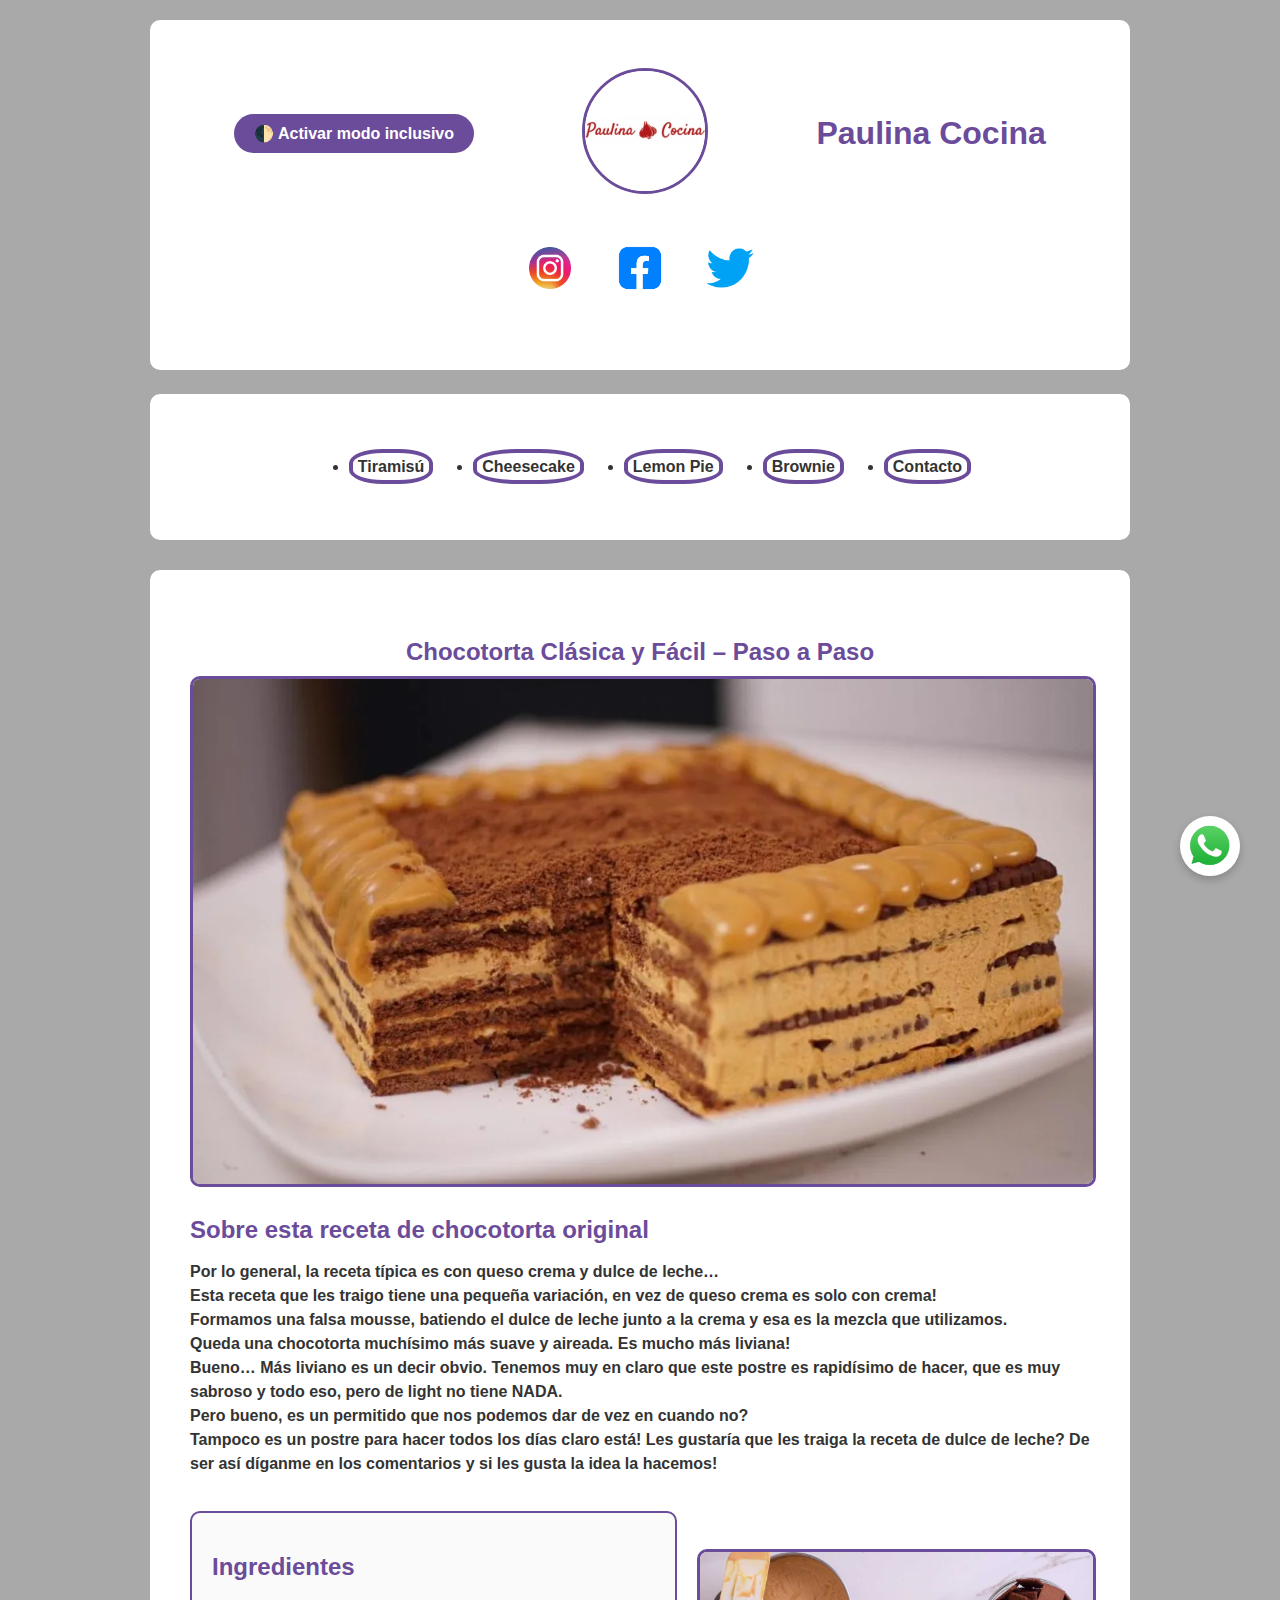
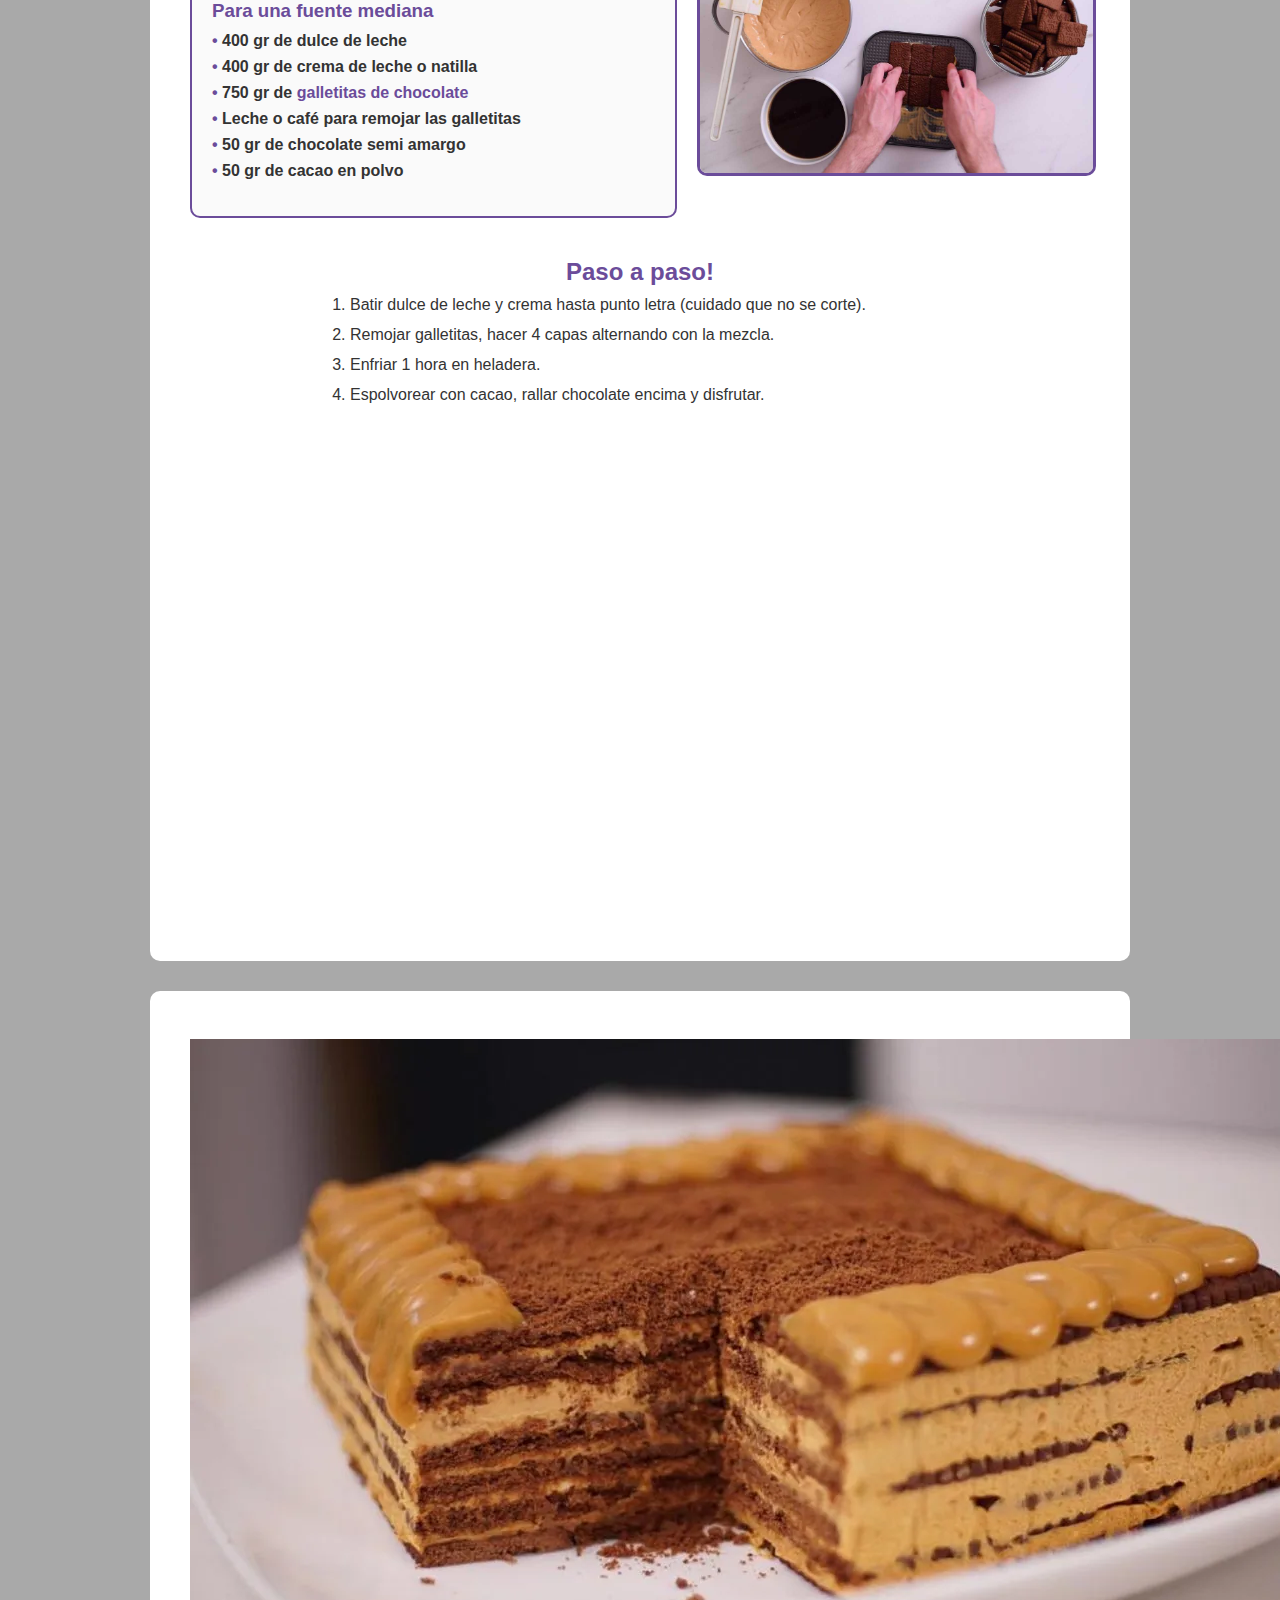
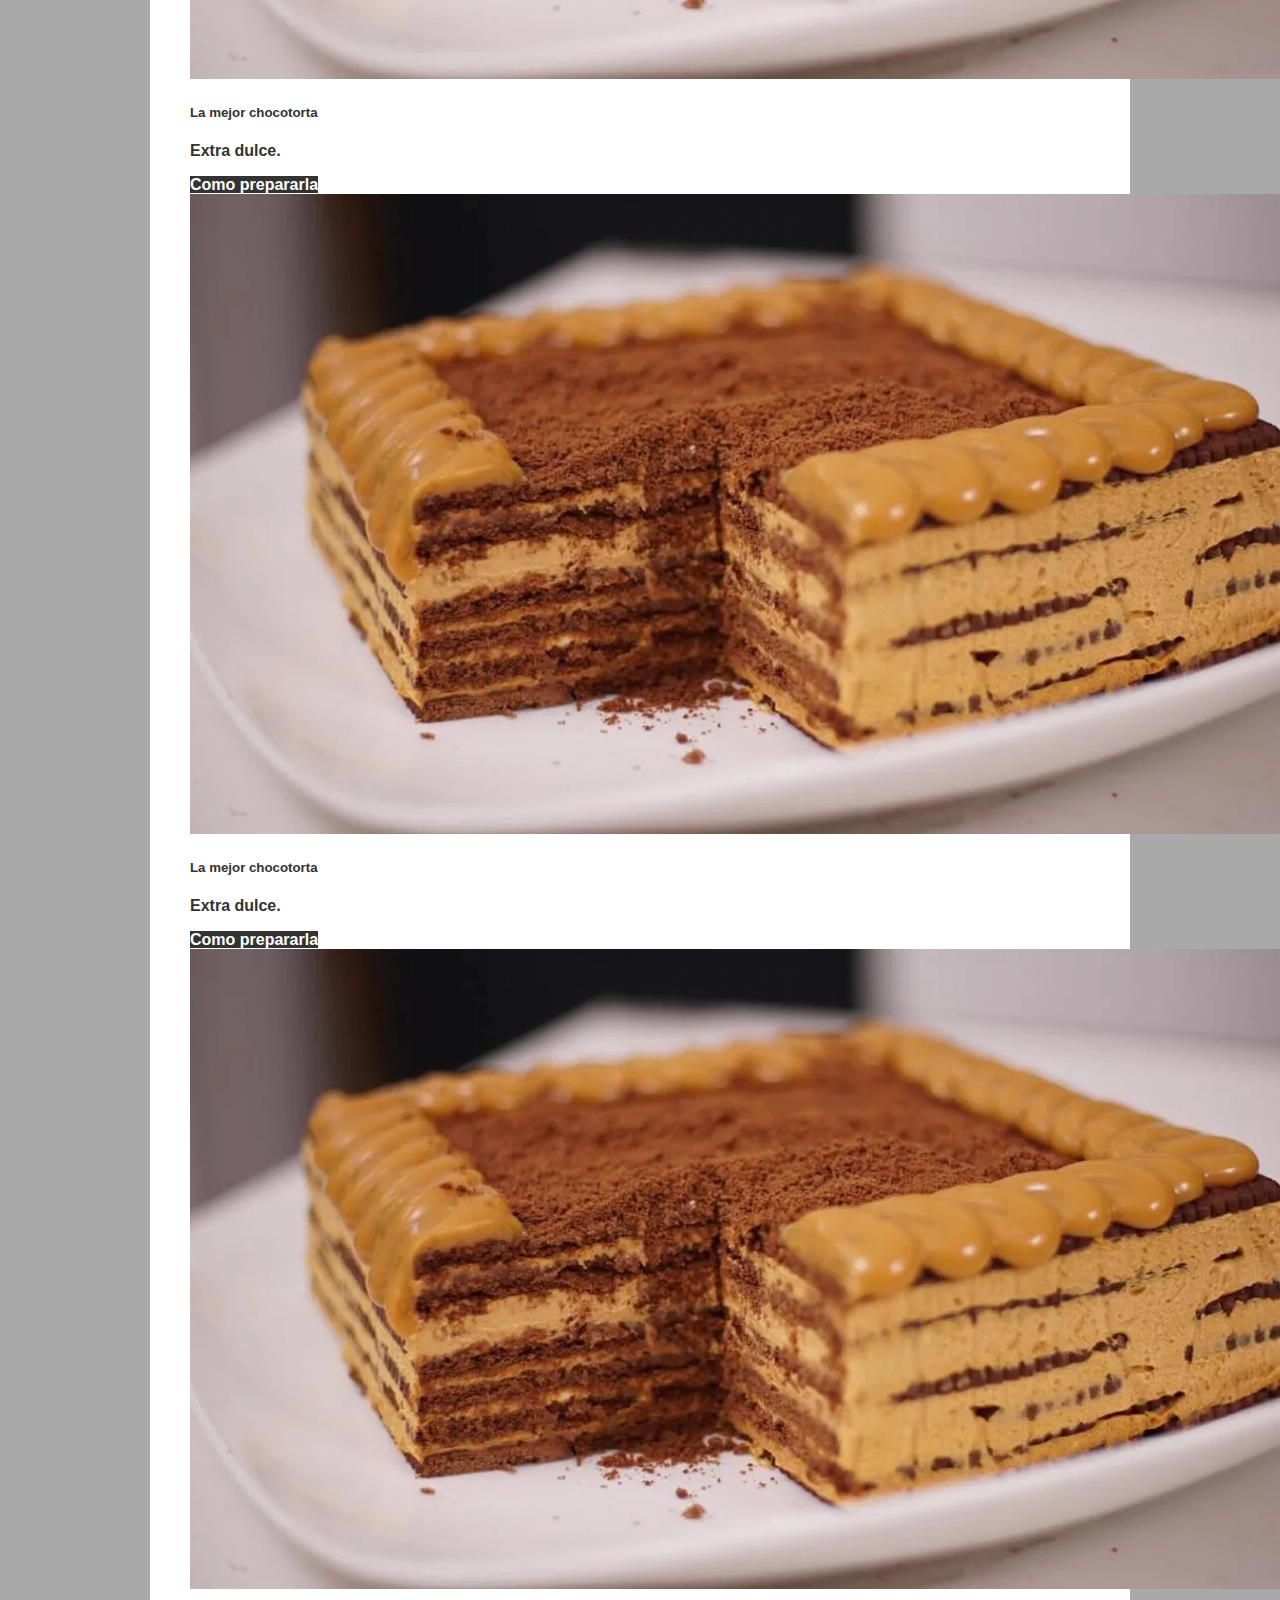
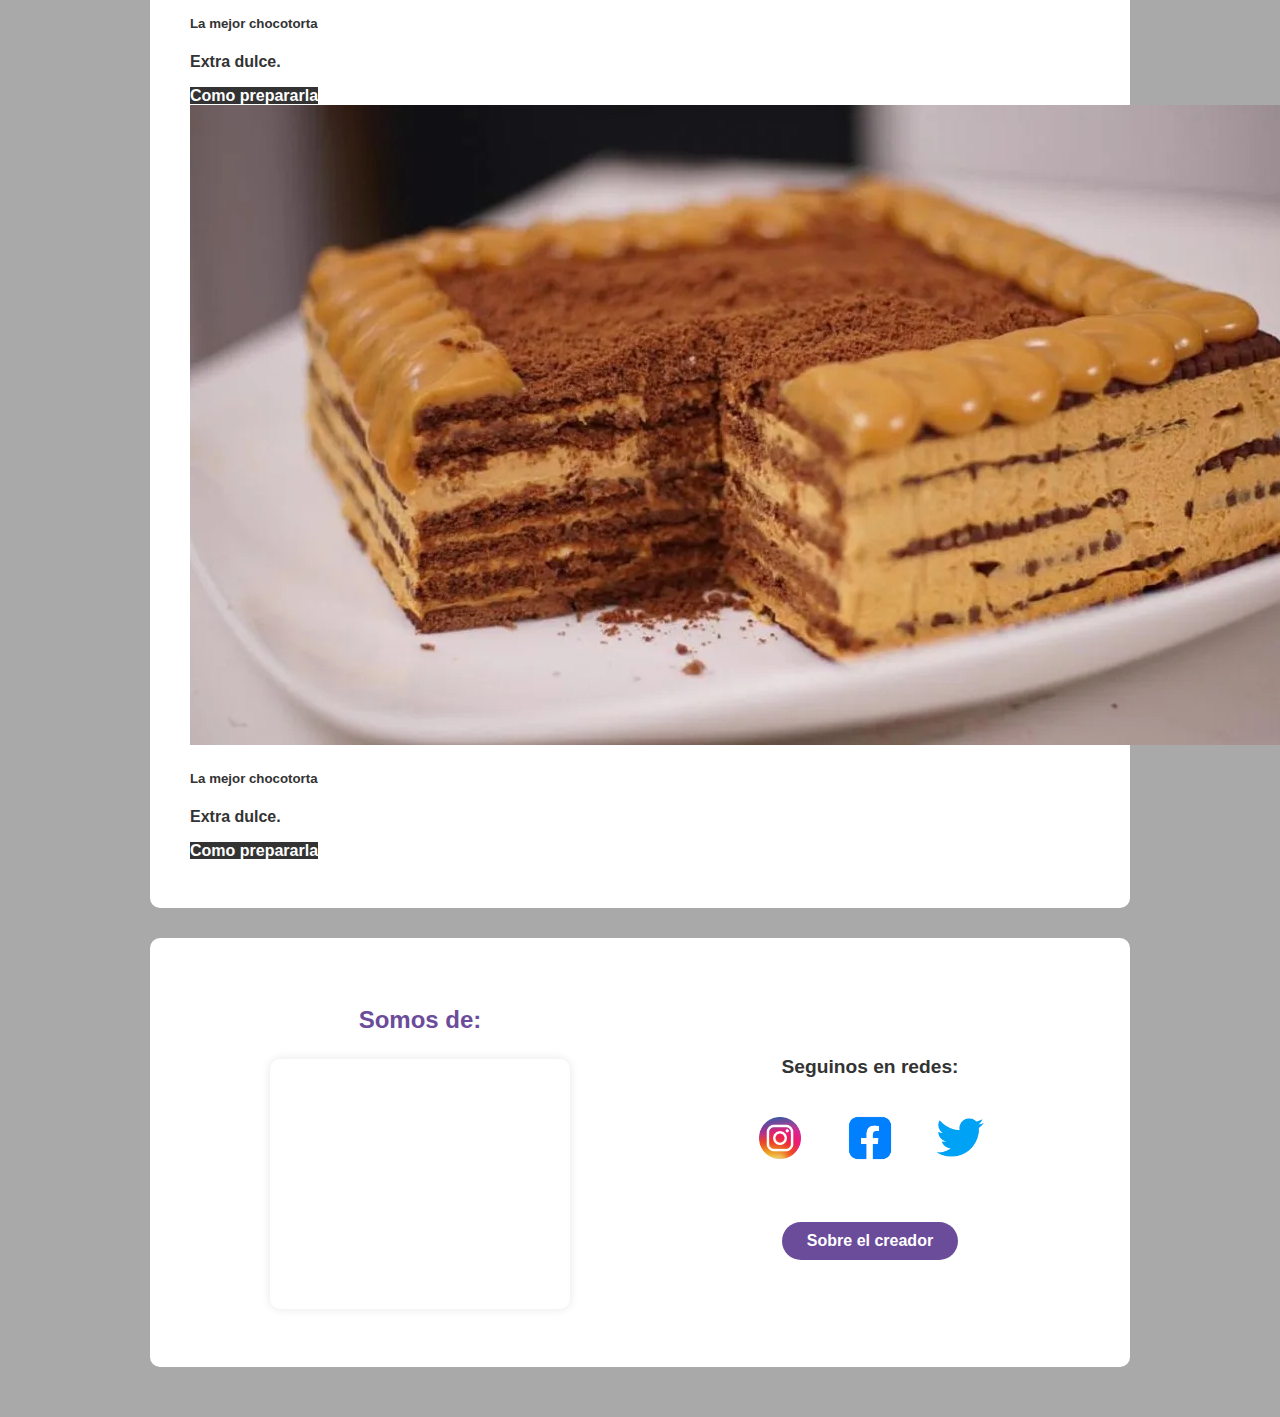
<file: index.html>
<!DOCTYPE html>
<html lang="en">
<head>
    <meta charset="UTF-8">
    <meta name="viewport" content="width=device-width, initial-scale=1.0">
    <link href="https://cdn.jsdelivr.net/npm/bootstrap@5.3.2/dist/css/bootstrap.min.css" rel="stylesheet" integrity="sha384-T3c6CoIi6uLrA9TneNEoa7RxnatzjcDSCmG1MXxSR1GAsXEV/Dwwykc2MPK8M2HN" crossorigin="anonymous">
    <link rel="stylesheet" href="css/style.css">
    <title>Frontend_2025-Agustin Camera</title>
</head>
<body>
    <!-- <div class="divider">
        <span>trabajo 1</span>
    </div>
    
    <div class="tp1">
        <h1>Este es mi titulo</h1>
        <h2>Mi subtitulo </h2>
        <h3>Sub titulo mas chico y asi hasta el h6</h3>
        <p>este es mi texto</p>
        <a href="https://es.wikipedia.org/wiki/Wikipedia:Portada" target="_blank">esto te lleva a wikipedia</a> 
    </div>
    <br>
    -->
    
    <!-- <div class="divider">
          <span>trabajo 3</span>
    </div> -->

<!-- 
<div class="tp2">
        
    <h1>Chocotorta Clásica y Fácil – Paso a Paso</h1>
    
    <div style="display: flex; flex-wrap: wrap; gap: 10px; margin: 0px; padding: 0px;">
        <a href="https://www.paulinacocina.net/receta-chocotorta-original/21722" target="_blank"><img src="imagenes/chocotorta.webp" alt="" style="object-fit: contain;width: 400px;margin:0px; padding: 0px;"></a>
        <a href="https://www.paulinacocina.net/receta-chocotorta-original/21722" target="_blank"><img src="imagenes/chocotorta_paso_2.jpg" alt="" style=" width: 400px; object-fit:contain;"></a>
      
    </div>
    
    <h2>Sobre esta receta de chocotorta original</h2>
    
    <p>Por lo general, la receta típica es con queso crema y dulce de leche… Esta receta que les traigo tiene una pequeña variación, en vez de queso crema es solo con crema! Formamos una falsa mousse, batiendo el dulce de leche junto a la crema y esa es la mezcla que utilizamos. Queda una chocotorta muchísimo más suave y aireada. Es mucho más liviana!
    Bueno… Más liviano es un decir obvio. Tenemos muy en claro que este postre es rapidísimo de hacer, que es muy sabroso y todo eso, pero de light no tiene NADA!.Pero bueno, es un permitido que nos podemos dar de vez en cuando no? Tampoco es un postre para hacer todos los días claro está! Les gustaría que les traiga la receta de dulce de leche? De ser así díganme en los comentarios y si les gusta la idea la hacemos!</p>

    <h2>Ingredientes</h2>
    
    <h3>Para una fuente mediana</h3>
    
    <ul class="noorden">
        <li>400 gr de dulce de leche (si es repostero mucho mejor, sino no importa!)</li>
        <li>400 gr de crema de leche o natilla</li>
        <li>750 gr de <a href="https://www.paulinacocina.net/galletas-de-chocolate/26715" target="_blank">galletitas de chocolate</a></li>
        <li>Leche o café para remojar las galletitas</li>
        <li>50 gr de chocolate (cobertura o de taza) semi amargo</li>
        <li>50 gr de cacao en polvo</li>
    </ul>
    <h2 class="pasopaso">Paso a paso!</h2>
    <ol class="orden">
        <li>Comenzar a batir el dulce de leche y cuando esté de un color más claro agregar la crema. Batir en el punto más bajo de la batidora hasta que esté a punto letra.Tener sumo cuidado en que no se pase del punto porque sino se corta!
        Si por esas tragedias de la vida se llegase a cortar: agregarle un chorrito de crema e integrar. Reservar a un costado.</li>
        <li>Remojar cada galletita y colocar en una fuente hasta formar una capa. Colocar una capa de la crema de dulce de leche. Otra capa de galletitas humedecidas y así 4 veces.</li>
        <li>Llevar a enfriar por 1 hora en refrigerador.</li>
        <li>Espolvorear con cacao en polvo. Al servir, rallar un poco de chocolate amargo por encima y a ser felices y comer chocotorta!</li>
    </ol>
    <iframe width="950" height="549" src="https://www.youtube.com/embed/HH0wgkMo3GA" title="CHOCOTORTA | Postre sin horno | Quiero Cupcakes!" frameborder="0" allow="accelerometer; autoplay; clipboard-write; encrypted-media; gyroscope; picture-in-picture; web-share" referrerpolicy="strict-origin-when-cross-origin" allowfullscreen></iframe><br>

    <div class="mapa">
        <H2>Somos de:</H2>
        <iframe src="https://www.google.com/maps/embed?pb=!1m18!1m12!1m3!1d52522.22890196051!2d-60.50717090485739!3d-34.63855422273084!2m3!1f0!2f0!3f0!3m2!1i1024!2i768!4f13.1!3m3!1m2!1s0x95b9242c7f3fe871%3A0x9a5f48c30fc675ad!2sChacabuco%2C%20Provincia%20de%20Buenos%20Aires!5e0!3m2!1ses-419!2sar!4v1748983198064!5m2!1ses-419!2sar" width="600" height="450" style="border:0;" allowfullscreen="" loading="lazy" referrerpolicy="no-referrer-when-downgrade"></iframe>
    </div>
    
</div> -->
<!-- <article class="tp2">
  <header>
    <h1>Chocotorta Clásica y Fácil – Paso a Paso</h1>
  </header>

  <figure style="display: flex; flex-wrap: wrap; gap: 10px; justify-content: center;">
    <a href="https://www.paulinacocina.net/receta-chocotorta-original/21722" target="_blank">
      <img src="imagenes/chocotorta.webp" alt="Chocotorta clásica">
    </a>
    <a href="https://www.paulinacocina.net/receta-chocotorta-original/21722" target="_blank">
      <img src="imagenes/chocotorta_paso_2.jpg" alt="Preparación de la chocotorta">
    </a>
  </figure>

  <section>
    <h2>Sobre esta receta de chocotorta original</h2>
    <p>Por lo general, la receta típica es con queso crema y dulce de leche… Esta receta que les traigo tiene una pequeña variación, en vez de queso crema es solo con crema! Formamos una falsa mousse, batiendo el dulce de leche junto a la crema y esa es la mezcla que utilizamos. Queda una chocotorta muchísimo más suave y aireada. Es mucho más liviana!
    Bueno… Más liviano es un decir obvio. Tenemos muy en claro que este postre es rapidísimo de hacer, que es muy sabroso y todo eso, pero de light no tiene NADA!.Pero bueno, es un permitido que nos podemos dar de vez en cuando no? Tampoco es un postre para hacer todos los días claro está! Les gustaría que les traiga la receta de dulce de leche? De ser así díganme en los comentarios y si les gusta la idea la hacemos!</p>
  </section>

  <section>
    <h2>Ingredientes</h2>
    <h3>Para una fuente mediana</h3>
    <ul class="noorden">
      <li>400 gr de dulce de leche (si es repostero mucho mejor, sino no importa!)</li>
      <li>400 gr de crema de leche o natilla</li>
      <li>750 gr de <a href="https://www.paulinacocina.net/galletas-de-chocolate/26715" target="_blank">galletitas de chocolate</a></li>
      <li>Leche o café para remojar las galletitas</li>
      <li>50 gr de chocolate (cobertura o de taza) semi amargo</li>
      <li>50 gr de cacao en polvo</li>
    </ul>
  </section>

  <section>
    <h2 class="pasopaso">Paso a paso!</h2>
    <ol class="orden">
      <li>Comenzar a batir el dulce de leche y cuando esté de un color más claro agregar la crema. Batir en el punto más bajo de la batidora hasta que esté a punto letra. Tener sumo cuidado en que no se pase del punto porque sino se corta!
      Si por esas tragedias de la vida se llegase a cortar: agregarle un chorrito de crema e integrar. Reservar a un costado.</li>
      <li>Remojar cada galletita y colocar en una fuente hasta formar una capa. Colocar una capa de la crema de dulce de leche. Otra capa de galletitas humedecidas y así 4 veces.</li>
      <li>Llevar a enfriar por 1 hora en refrigerador.</li>
      <li>Espolvorear con cacao en polvo. Al servir, rallar un poco de chocolate amargo por encima y a ser felices y comer chocotorta!</li>
    </ol>
  </section>

  <section>
    <h2>Video de la receta</h2>
    <iframe src="https://www.youtube.com/embed/HH0wgkMo3GA" title="CHOCOTORTA | Postre sin horno | Quiero Cupcakes!" frameborder="0" allow="accelerometer; autoplay; clipboard-write; encrypted-media; gyroscope; picture-in-picture; web-share" referrerpolicy="strict-origin-when-cross-origin" allowfullscreen></iframe>
  </section>

  <footer class="mapa">
    <h2>Somos de:</h2>
    <iframe src="https://www.google.com/maps/embed?pb=!1m18!1m12!1m3!1d52522.22890196051!2d-60.50717090485739!3d-34.63855422273084!2m3!1f0!2f0!3f0!3m2!1i1024!2i768!4f13.1!3m3!1m2!1s0x95b9242c7f3fe871%3A0x9a5f48c30fc675ad!2sChacabuco%2C%20Provincia%20de%20Buenos%20Aires!5e0!3m2!1ses-419!2sar!4v1748983198064!5m2!1ses-419!2sar" loading="lazy" referrerpolicy="no-referrer-when-downgrade"></iframe>
  </footer>
</article> -->



 <header class="encabezado">
  <div class="divinclusivo">
    <button class="botoninclusivo" onclick="activarModoInclusivo()">🌓 Activar modo inclusivo</button>
  </div>
  <div class="logo">
    <a href="https://www.paulinacocina.net/" target="_blank">
      <img src="imagenes/19092820170919_530114_paulina-cocina.jpg" alt="Paulina Cocina">
    </a>
  </div>
  <h1 class="titulo">Paulina Cocina</h1>
  <div class="red-social">
    <a href="https://instagram.com/" target="_blank">
      <img src="imagenes/instagram-logo-instagram-icon-transparent-free-png.webp" alt="Instagram" />
    </a>
    <a href="https://facebook.com/" target="_blank">
      <img src="imagenes/facebook-logo-facebook-icon-transparent-free-png.webp" alt="Facebook" />
    </a>
    <a href="https://twitter.com/" target="_blank">
      <img src="imagenes/Twitter-Logo.png" alt="Twitter" />
    </a>
  </div>
</header>


  <div class="navbar">
     <ul>
        <li><a href="receta1.html" target="_blank">Tiramisú</a></li>
        <li><a href="receta2.html" target="_blank">Cheesecake</a></li>
        <li><a href="receta3.html" target="_blank">Lemon Pie</a></li>
        <li><a href="receta4.html" target="_blank">Brownie</a></li>
         <li><a href="contacto.html" target="_blank">Contacto</a></li>
      </ul>
  </div>

 <main class="tp2">

  <section class="intro">
    <h2>Chocotorta Clásica y Fácil – Paso a Paso</h2>
    <div class="intro-img">
      <a href="https://www.paulinacocina.net/receta-chocotorta-original/21722" target="_blank">
        <img src="imagenes/chocotorta.webp" alt="Chocotorta 1">
      </a>
    </div>
  </section>

  <section class="descripcion">
    <h2>Sobre esta receta de chocotorta original</h2>
    <p>
      Por lo general, la receta típica es con queso crema y dulce de leche…<br>
      Esta receta que les traigo tiene una pequeña variación, en vez de queso crema es solo con crema!<br>
      Formamos una falsa mousse, batiendo el dulce de leche junto a la crema y esa es la mezcla que utilizamos.<br>
      Queda una chocotorta muchísimo más suave y aireada. Es mucho más liviana!<br>
      Bueno… Más liviano es un decir obvio. Tenemos muy en claro que este postre es rapidísimo de hacer, que es muy sabroso y todo eso, pero de light no tiene NADA.<br>
      Pero bueno, es un permitido que nos podemos dar de vez en cuando no?<br>
      Tampoco es un postre para hacer todos los días claro está! Les gustaría que les traiga la receta de dulce de leche? De ser así díganme en los comentarios y si les gusta la idea la hacemos!
    </p>
  </section>

  <div class="ingredientes-contenedor">
    <section class="ingredientes" id="ingredientes">
      <h2>Ingredientes</h2>
      <h3>Para una fuente mediana</h3>
      <ul class="noorden">
        <li>400 gr de dulce de leche</li>
        <li>400 gr de crema de leche o natilla</li>
        <li>750 gr de <a href="https://www.paulinacocina.net/galletas-de-chocolate/26715" target="_blank">galletitas de chocolate</a></li>
        <li>Leche o café para remojar las galletitas</li>
        <li>50 gr de chocolate semi amargo</li>
        <li>50 gr de cacao en polvo</li>
      </ul>
    </section>

    <aside class="ingredientes-aside">
      <div>
        <a href="https://www.paulinacocina.net/receta-chocotorta-original/21722" target="_blank">
          <img src="imagenes/chocotorta_paso_2.jpg" alt="Chocotorta 2">
        </a>
      </div>
    </aside>
  </div>

  <section class="pasos">
    <h2 class="pasopaso">Paso a paso!</h2>
    <ol class="orden">
      <li>Batir dulce de leche y crema hasta punto letra (cuidado que no se corte).</li>
      <li>Remojar galletitas, hacer 4 capas alternando con la mezcla.</li>
      <li>Enfriar 1 hora en heladera.</li>
      <li>Espolvorear con cacao, rallar chocolate encima y disfrutar.</li>
    </ol>
  </section>

  <section class="video">
    <iframe src="https://www.youtube.com/embed/HH0wgkMo3GA" title="CHOCOTORTA | Quiero Cupcakes!" allowfullscreen></iframe>
  </section>

  <!-- <aside class="mapa">
    <h2>Somos de:</h2>
    <iframe 
      src="https://www.google.com/maps/embed?pb=!1m18!1m12!1m3!1d52522.22890196051!2d-60.50717090485739!3d-34.63855422273084!2m3!1f0!2f0!3f0!3m2!1i1024!2i768!4f13.1!3m3!1m2!1s0x95b9242c7f3fe871%3A0x9a5f48c30fc675ad!2sChacabuco%2C%20Provincia%20de%20Buenos%20Aires!5e0!3m2!1ses-419!2sar!4v1749860279417!5m2!1ses-419!2sar" 
      width="600" height="450" style="border:0;" allowfullscreen="" loading="lazy" referrerpolicy="no-referrer-when-downgrade">
    </iframe>
  </aside> -->

</main>

<div class="container my-4 tp2">
  <div class="row">
    
    <div class="col-lg-3 col-md-6 col-sm-12 mb-4">
      <div class="card h-100">
        <img src="imagenes/chocotorta.webp" class="card-img-top" alt="...">
        <div class="card-body">
          <h5 class="card-title">La mejor chocotorta</h5>
          <p class="card-text">Extra dulce.</p>
          <a href="#ingredientes" class="btn btn-primary">Como prepararla</a>
        </div>
      </div>
    </div>

    <div class="col-lg-3 col-md-6 col-sm-12 mb-4">
      <div class="card h-100">
        <img src="imagenes/chocotorta.webp" class="card-img-top" alt="...">
        <div class="card-body">
          <h5 class="card-title">La mejor chocotorta</h5>
          <p class="card-text">Extra dulce.</p>
          <a href="#ingredientes" class="btn btn-primary">Como prepararla</a>
        </div>
      </div>
    </div>

    <div class="col-lg-3 col-md-6 col-sm-12 mb-4">
      <div class="card h-100">
        <img src="imagenes/chocotorta.webp" class="card-img-top" alt="...">
        <div class="card-body">
          <h5 class="card-title">La mejor chocotorta</h5>
          <p class="card-text">Extra dulce.</p>
          <a href="#ingredientes" class="btn btn-primary">Como prepararla</a>
        </div>
      </div>
    </div>

    <div class="col-lg-3 col-md-6 col-sm-12 mb-4">
      <div class="card h-100">
        <img src="imagenes/chocotorta.webp" class="card-img-top" alt="...">
        <div class="card-body">
          <h5 class="card-title">La mejor chocotorta</h5>
          <p class="card-text ">Extra dulce.</p>
          <a href="#ingredientes" class="btn btn-primary">Como prepararla</a>
        </div>
      </div>
    </div>

  </div>
</div>


<footer class="footer">
  <div class="ubicacion"> 
      <!-- <aside class="mapa"> -->
      <h2>Somos de:</h2>
      <iframe 
        src="https://www.google.com/maps/embed?pb=!1m18!1m12!1m3!1d52522.22890196051!2d-60.50717090485739!3d-34.63855422273084!2m3!1f0!2f0!3f0!3m2!1i1024!2i768!4f13.1!3m3!1m2!1s0x95b9242c7f3fe871%3A0x9a5f48c30fc675ad!2sChacabuco%2C%20Provincia%20de%20Buenos%20Aires!5e0!3m2!1ses-419!2sar!4v1749860279417!5m2!1ses-419!2sar" 
        width="400" height="200" style="border:0;" allowfullscreen="" loading="lazy" referrerpolicy="no-referrer-when-downgrade">
      </iframe>
      <!-- </aside> -->
  </div>
   
  <div class="info-redes">
    <p>Seguinos en redes:</p>
    <div class="red-social">
      <a href="https://instagram.com/" target="_blank">
        <img src="imagenes/instagram-logo-instagram-icon-transparent-free-png.webp" alt="Instagram" />
      </a>
      <a href="https://facebook.com/" target="_blank">
        <img src="imagenes/facebook-logo-facebook-icon-transparent-free-png.webp" alt="Facebook" />
      </a>
      <a href="https://twitter.com/" target="_blank">
        <img src="imagenes/Twitter-Logo.png" alt="Twitter" />
      </a>
    </div>
    <div class="divinfocreator">
        <button class="butoninfocreator" onclick="mostrarAutor()">Sobre el creador</button>
    </div>
  </div>
</footer>


  <!-- Botón flotante de WhatsApp -->
<a href="https://wa.me/1234567890" target="_blank" class="wsp-btn">
    <img src="./imagenes/wsp-Photoroom.jpg"alt="WhatsApp">
</a>
<script src="https://cdn.jsdelivr.net/npm/bootstrap@5.3.2/dist/js/bootstrap.bundle.min.js" integrity="sha384-C6RzsynM9kWDrMNeT87bh95OGNyZPhcTNXj1NW7RuBCsyN/o0jlpcV8Qyq46cDfL" crossorigin="anonymous"></script>
<script src="app.js"></script>
</body>
</html>
</file>
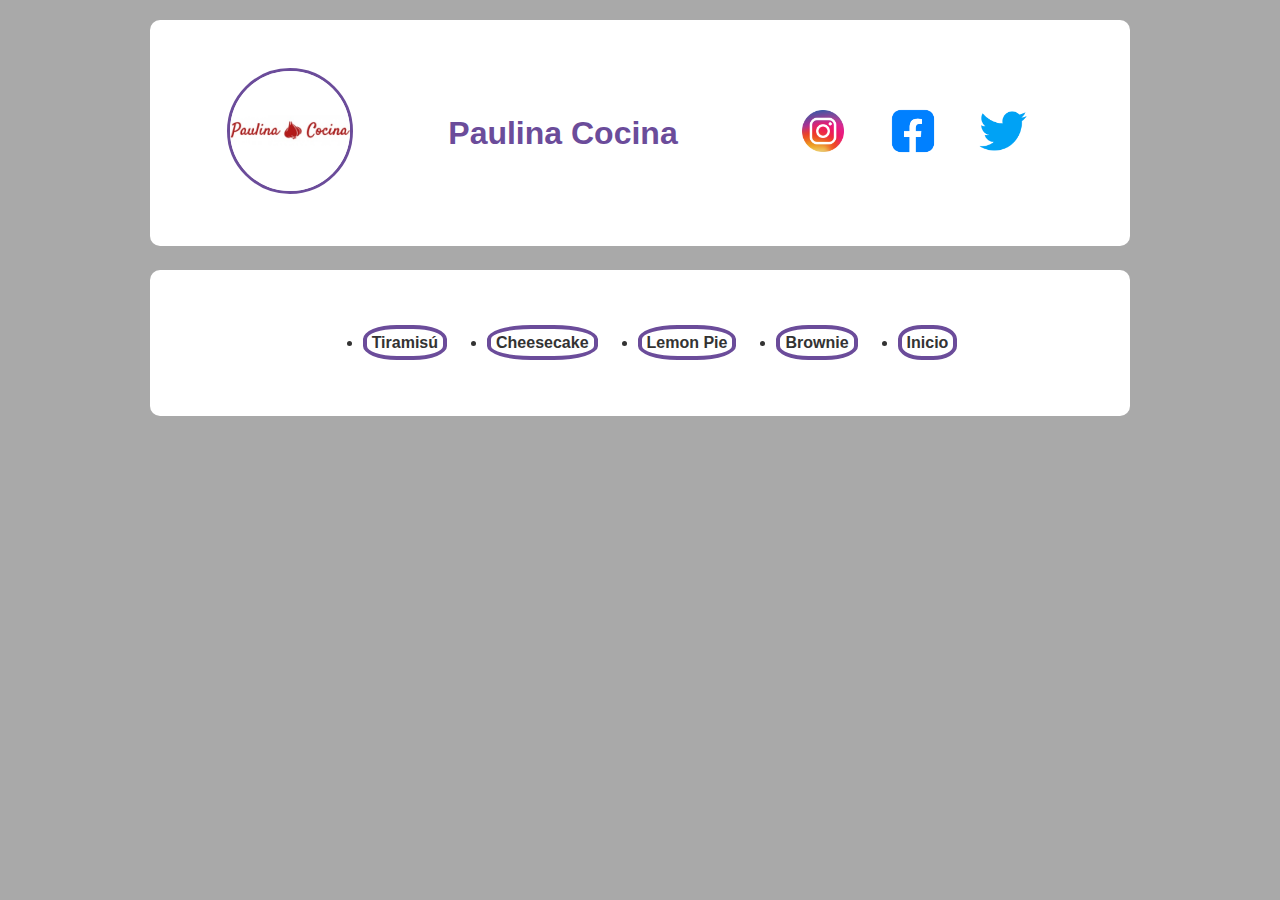
<file: contacto.html>
<!DOCTYPE html>
<html lang="en">
<head>
    <meta charset="UTF-8">
    <meta name="viewport" content="width=device-width, initial-scale=1.0">
     <link rel="stylesheet" href="css/style.css">
    <title>Contacto</title>
</head>
<body>
     <header class="encabezado">
  <div class="logo">
    <a href="https://www.paulinacocina.net/" target="_blank">
      <img src="imagenes/19092820170919_530114_paulina-cocina.jpg" alt="Paulina Cocina">
    </a>
  </div>
  <h1 class="titulo">Paulina Cocina</h1>
  <div class="red-social">
    <a href="https://instagram.com/" target="_blank">
      <img src="imagenes/instagram-logo-instagram-icon-transparent-free-png.webp" alt="Instagram" />
    </a>
    <a href="https://facebook.com/" target="_blank">
      <img src="imagenes/facebook-logo-facebook-icon-transparent-free-png.webp" alt="Facebook" />
    </a>
    <a href="https://twitter.com/" target="_blank">
      <img src="imagenes/Twitter-Logo.png" alt="Twitter" />
    </a>
  </div>
</header>


  <div class="navbar">
     <ul>
        <li><a href="receta1.html" target="_blank">Tiramisú</a></li>
        <li><a href="receta2.html" target="_blank">Cheesecake</a></li>
        <li><a href="receta3.html" target="_blank">Lemon Pie</a></li>
        <li><a href="receta4.html" target="_blank">Brownie</a></li>
         <li><a href="index.html" target="_blank">Inicio</a></li>
      </ul>
  </div>

    
</body>
</html>
</file>
<file: css/style.css>
body {
    font-family :'Gill Sans', 'Gill Sans MT', Calibri, 'Trebuchet MS', sans-serif;
    background-color: #3333336c;
    color: #333;
    margin: 0;
    padding: 20px;
    font-weight: bold;
     /* background-image: url("/imagenes/19092820170919_530114_paulina-cocina.jpg"); 
    backdrop-filter: blur(2px);  */
}



/* Divider con línea a los costados */
.divider {
    display: flex;
    align-items: center;
    justify-content: center;
    margin: 40px 0;
    position: relative;
}

.divider span {
    font-size: 2em;
    padding: 0 20px;
    color:whitesmoke;
    z-index: 1;
    background-color: #E12;
    border: solid 1px;
    font-family:fantasy;
}

.divider::before,
.divider::after {
    content: "";
    flex: 1;
    height: 2px;
    background-color: #E12;
    margin: 0 10px;
    z-index: 0;
}

.encabezado {
  display: flex;
  flex-wrap: wrap;
  align-items: center;
  justify-content: center;
  gap: 20px;
  padding: 3rem 2.5rem 3rem 2.5rem;
  background-color: #fff;
  border-radius: 10px;
  max-width: 900px;
  margin: auto;
  text-align: center;
  justify-content: space-around;
  
}

.logo img {
  width: 120px;
  height: 120px;
  object-fit: cover;
  border-radius: 50%;
  border: 3px solid #6b4c9a;
  
  
}



.titulo {
  font-size: 2em;
  color: #6b4c9a;
  margin: 0;
  font-family: 'Gill Sans', 'Gill Sans MT', Calibri, 'Trebuchet MS', sans-serif;
}




.navbar{
    display: flex;
     background-color: #fff;
     padding: 3rem 2.5rem 3rem 2.5rem;
     border-radius: 10px;
     max-width: 900px;
    margin: 1.5rem auto;  
    flex-wrap: wrap;
    gap: 20px;
    justify-content: space-around;
    
  
}

.navbar ul{
    flex-wrap: wrap;
    display: flex;
    gap: 2.5rem;
  
}

.navbar ul a{
    text-decoration: none;
    background-color: #fff;
    border-radius : 40%;
    border:solid 4px #6b4c9a;
    padding: 5px;
    color: #333;
}

.navbar ul a:hover{
    background-color: #6b4c9a;
    color: #fff;
    text-transform: uppercase;
}

/* .tp2 {
  max-width: 1000px;
  margin:auto;
  background: #fff;
  padding: 10px 15px 10px 15px;
  border-radius: 10px;
  font-family: sans-serif;
  color: #333;
} */

.tp2 {
  max-width: 900px;
  margin: 30px auto;
  font-family: Arial, sans-serif;
  background: #fff;
  color: #333;
  padding: 3rem 2.5rem 3rem 2.5rem;
   border-radius: 10px;
  
}

/* INTRO */
.intro h2 {
  text-align: center;
  margin-bottom: 15px;
  color: #6b4c9a;
}

.intro-img {
  text-align: center;
  margin-bottom: 25px;
}

.intro-img img {
  max-width: 100%;
  border-radius: 10px;
  border: 3px solid #6b4c9a;
  transition: box-shadow 0.3s;
}

.intro-img img:hover {
  box-shadow: 0 0 12px #6b4c9a;
}

/* DESCRIPCION */
.descripcion h2 {
  color: #6b4c9a;
  margin-bottom: 5px;
}

.descripcion p {
  font-size: 1em;
 line-height: 1.5rem;
  margin-bottom: 35px;
}

/* INGREDIENTES + ASIDE LAYOUT */
.ingredientes-contenedor {
  display: flex;
  gap: 20px;
  flex-wrap: wrap;
  margin-bottom: 40px;
}

.ingredientes {
  flex: 1 1 300px;
  border: 2px solid #6b4c9a;
  border-radius: 10px;
  padding: 20px;
  background-color: #fafafa;
}

.ingredientes h2,
.ingredientes h3 {
  color: #6b4c9a;
  margin-bottom: 12px;
}

.noorden {
  list-style: none;
  padding-left: 0;
}

.noorden li {
  margin-bottom: 8px;
  padding-left: 10px;
  position: relative;
}

.noorden li::before {
  content: "•";
  color: #6b4c9a;
  position: absolute;
  left: 0;
}

/* Link dentro ingredientes */
.ingredientes a {
  color: #6b4c9a;
  text-decoration: none;
  font-weight: bold;
}

.ingredientes a:hover {
  text-decoration: underline;
}

/* Aside imagen ingredientes */
.ingredientes-aside {
  flex: 1 1 250px;
  display: flex;
  justify-content: center;
  align-items: center;
}

.ingredientes-aside img {
  max-width: 100%;
  border-radius: 10px;
  border: 3px solid #6b4c9a;
  transition: box-shadow 0.3s;
}

.ingredientes-aside img:hover {
  box-shadow: 0 0 12px #6b4c9a;
}

/* PASOS */
.pasos {
  margin-bottom: 35px;
}

.pasopaso {
  color: #6b4c9a;
  margin-bottom: 15px;
  text-align: center;
}

.orden {
  max-width: 600px;
  margin: 0 auto;
  padding-left: 20px;
}

.orden li {
  margin-bottom: 12px;
  font-weight: 500;
}

/* VIDEO */
.video {
  max-width: 700px;
  margin: 0 auto 50px;
  text-align: center;
}

.video iframe {
  width: 100%;
  height: 400px;
  border-radius: 10px;
  border: 3px solid #6b4c9a;
}


/* .mapa {
  max-width: 700px;
  margin: 0 auto 50px;
  text-align: center;
} */

.footer h2 {
  color: #6b4c9a;
  margin-bottom: 15px;
}

.footer iframe {
  margin-bottom: 10px;
  border-radius: 10px;
  border: 3px solid #6b4c9a;
}


/* Títulos */
.tp2 h1, .tp2 h2, .tp2 h3 {
  color: #6b4c9a;
  margin-bottom: 10px;
}

/* Links */
.tp2 a {
  color: #6b4c9a;
  text-decoration: none;
}

.tp2 a:hover {
  text-decoration: underline;
}

/* Listas sin estilo de orden */
.noorden {
  list-style: none;
  padding-left: 0;
  margin-top: 0;
}

/* Pasos ordenados */
.orden {
  padding-left: 20px;
}

/* Video iframe */
.tp2 iframe {
 
  margin-top: 20px;
  border-radius: 10px;
  border: none;
}

.btn{
  color: white !important;
  background-color: #333;
  font-weight: bold;
  
}
/* Aside mapa separado */
/* .mapa {
  margin-top: 40px;
}  */

.footer {
display: flex;
background-color: #fff;
color: #333;
text-align: center;
padding: 3rem 2.5rem 3rem 2.5rem;
margin: 30px auto;
border-radius: 10px;
max-width: 900px;
font-family: Arial, sans-serif;
justify-content: space-around;
flex-wrap: wrap;
 align-items: stretch; /* 👈 Importante: hace que ambos lados tengan la misma altura */

}

.footer p {
  margin: 10px;
  font-size: 1.2em;
  font-weight: bold;
  font-family: sans-serif;
}

.red-social {
  display: flex;
  justify-content: center;
  gap: 20px;
  align-items: center; /*  asegura alineación vertical entre íconos */
  flex-wrap: wrap;
  margin: 15px;
  
}

.ubicacion{
  display: flex;
  flex-direction: column;
  align-items: center;
  justify-content: center;
  flex-wrap: wrap;
  
  

}

.ubicacion iframe {
  width: 100%; /*  que se adapte al contenedor */
  max-width: 450px; /*  no más ancho de lo necesario */
  height: 250px;
  border: none;
  border-radius: 10px;
  box-shadow: 0 0 10px rgba(0,0,0,0.1);
  margin-top: 10px;
}


.info-redes {
  display: flex;
  flex-direction: column;
  align-items: center;
  justify-content: center;
  flex-wrap: wrap;
 
}

.red-social img {
  width: 70px;
  transition: transform 0.3s;
  border-radius: 8px;
  object-fit: cover;

   

   
}

.red-social img:hover {
  transform: scale(1.2);
}




.wsp-btn {
    position: fixed;
    bottom: 20px;
    right: 40px;
    z-index: 9999;
    cursor: pointer;
    
  
}

.wsp-btn img {
    width: 60px;
    border-radius: 50%;
   
    box-shadow: 0 4px 8px rgba(0,0,0,0.2);
   
}

/*media responsive a partir de tal tamaño
@media (max-width: 768px) {
  .navbar {
    flex-direction: column;
    align-items: center;
    gap: 10px;
  }

  .navbar ul {
    flex-direction: column;
    align-items: center;
    gap: 10px;
    padding: 10px 15px 10px 15px;
    margin-top: 5px;
  }

  .navbar ul li {
    width: 100%;
    text-align: center;
  }

  .navbar ul a {
    width: 100%;
    display: block;
  }

  .logo img {
    width: 80px;
    height: auto;
  }
}
  */

/*se activa al hacer click en el boton en el frontend*/

.divinclusivo {
  text-align: center;
  margin: 20px 0;
}

.botoninclusivo {
  background-color: #6b4c9a;
  color: white;
  padding: 10px 20px;
  font-size: 1rem;
  border-radius: 30px;
  cursor: pointer;
  font-weight: bold;
  transition: background-color 0.3s, transform 0.2s;
  border: none;
}

.botoninclusivo:hover {
  background-color: #4b367a;
  transform: scale(1.05);
}

.divinfocreator {
  text-align: center;
  margin-top: 30px;
}

.butoninfocreator {
  background-color: #6b4c9a;
  color: #fff;
  border: none;
  padding: 10px 25px;
  border-radius: 25px;
  font-size: 1rem;
  font-weight: bold;
  cursor: pointer;
  transition: background-color 0.3s, transform 0.2s;
}

.butoninfocreator:hover {
  background-color: #4b367a;
  transform: scale(1.05);
}





body.modo-inclusivo {
  background-color: #111;
  color: #f1f1f1;
}

body.modo-inclusivo .encabezado,
body.modo-inclusivo .navbar,
body.modo-inclusivo .tp2,
body.modo-inclusivo .footer,
body.modo-inclusivo .ingredientes {
  background-color: #222;
  color: #f1f1f1;
}

body.modo-inclusivo .titulo,
body.modo-inclusivo .tp2 h1,
body.modo-inclusivo .tp2 h2,
body.modo-inclusivo .tp2 h3,
body.modo-inclusivo .intro h2,
body.modo-inclusivo .descripcion h2,
body.modo-inclusivo .ingredientes h2,
body.modo-inclusivo .ingredientes h3,
body.modo-inclusivo .pasopaso,
body.modo-inclusivo .footer h2 {
  color: #ddd;
}

body.modo-inclusivo a {
  color: #f9c74f;
}

body.modo-inclusivo .navbar ul a {
  background-color: #111;
  color: #f1f1f1;
  border-color: #f9c74f;
}

body.modo-inclusivo .navbar ul a:hover {
  background-color: #f9c74f;
  color: #111;
}

body.modo-inclusivo .ingredientes {
  background-color: #1a1a1a;
}

body.modo-inclusivo .orden li,
body.modo-inclusivo .noorden li,
body.modo-inclusivo .footer p {
  color: #eee;
}

body.modo-inclusivo .red-social img:hover {
  transform: scale(1.2);
  filter: brightness(1.1);
}

body.modo-inclusivo .intro-img img,
body.modo-inclusivo .ingredientes-aside img,
body.modo-inclusivo .video iframe,
body.modo-inclusivo .ubicacion iframe {
  border-color: #f9c74f;
}
</file>
